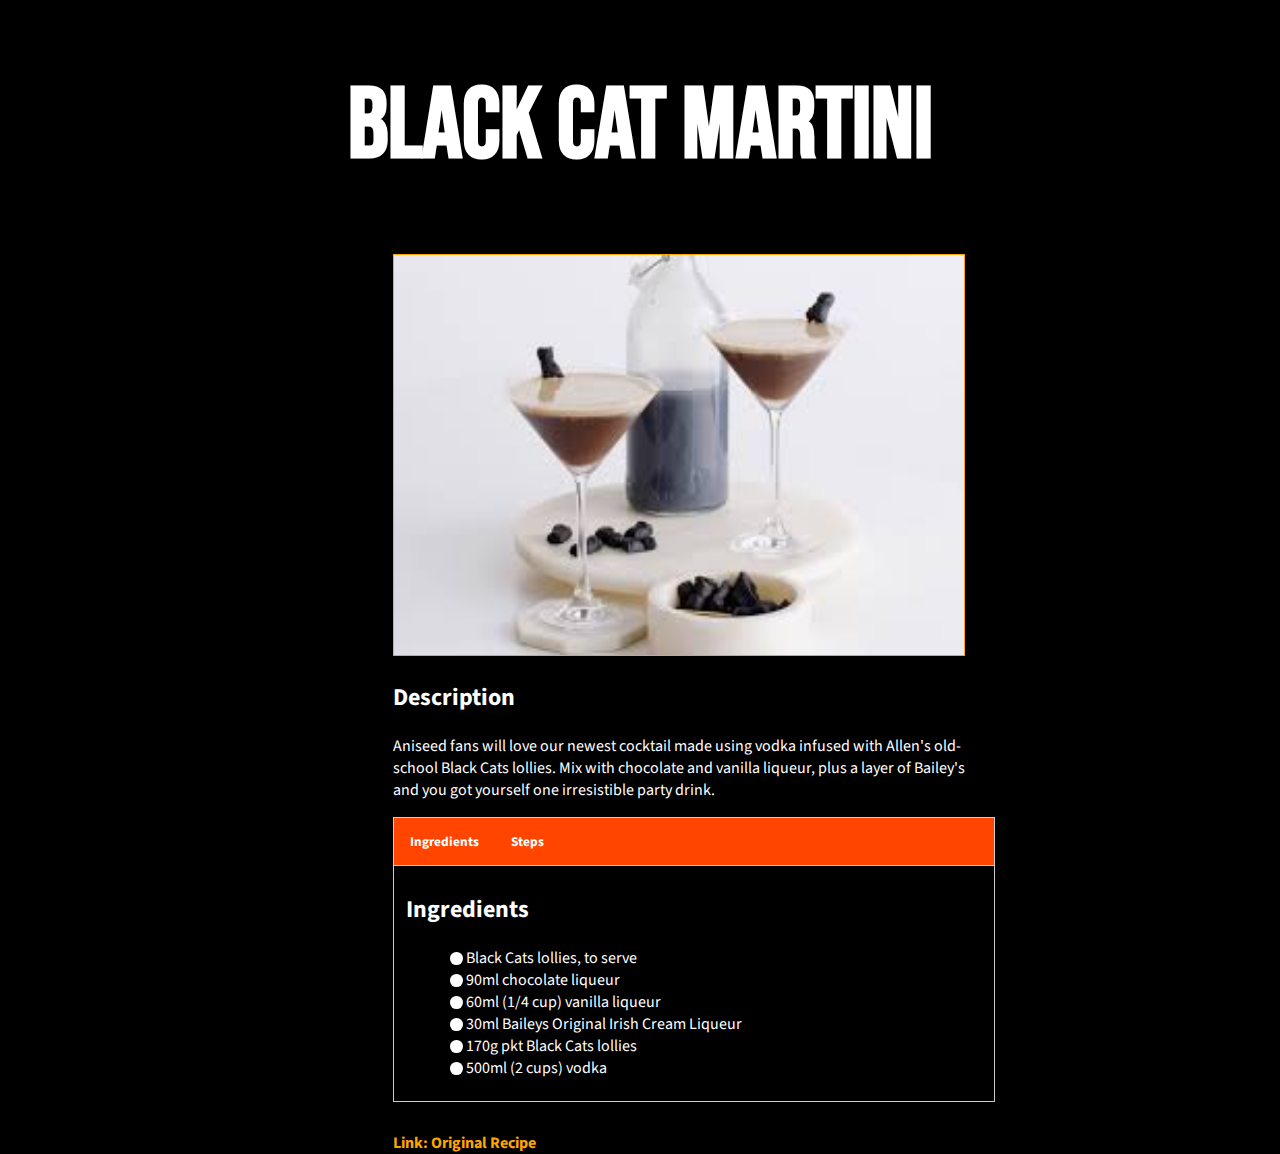
<file: recipes/black-cat-martini.html>
<!DOCTYPE html>
<html lang="en">
    <head>
        <meta charset="UTF-8">
        <meta name="viewport" content="width=device-width, initial-scale=1">

        <link rel="stylesheet" href="style.css">
        

        <link rel="preconnect" href="https://fonts.googleapis.com">
        <link rel="preconnect" href="https://fonts.gstatic.com" crossorigin>
        <link href="https://fonts.googleapis.com/css2?family=Bebas+Neue&display=swap" rel="stylesheet">

        <link rel="preconnect" href="https://fonts.googleapis.com">
        <link rel="preconnect" href="https://fonts.gstatic.com" crossorigin>
        <link href="https://fonts.googleapis.com/css2?family=Source+Sans+Pro&display=swap" rel="stylesheet">

        <title>Black Cat Martini</title>
    </head>

    <body>
        <h1>Black Cat Martini</h1>
        <img src="[data-uri]" alt="Two glasses of the Black Cat Martini in a perfectly curated scene">
        <h2>Description</h2>
        <p>Aniseed fans will love our newest cocktail made using vodka infused with Allen's old-school Black Cats lollies. Mix with chocolate and vanilla liqueur, plus a layer of Bailey's and you got yourself one irresistible party drink.</p>
        <div class="tab">
            <button class="tablinks" onclick="openSection(event, 'ingredients')" id="defaultOpen">Ingredients</button>
            <button class="tablinks" onclick="openSection(event, 'steps')">Steps</button>
        </div>

        <div id="ingredients" class="tabcontent">
            <h2>Ingredients</h2>
            <ul>
                <li><label><input type="checkbox">Black Cats lollies, to serve</li>
                <li><label><input type="checkbox">90ml chocolate liqueur</li>
                <li><label><input type="checkbox">60ml (1/4 cup) vanilla liqueur</li>
                <li><label><input type="checkbox">30ml Baileys Original Irish Cream Liqueur</li>
                <li><label><input type="checkbox">170g pkt Black Cats lollies</li>
                <li><label><input type="checkbox">500ml (2 cups) vodka</li>
            </ul>
        </div>
        <div id="steps" class="tabcontent">
            <h2>Steps</h2>
            <ol>
                <li>To make Black Cat vodka, place lollies in a 1L bottle. Top with vodka and seal with a lid. Set aside for 72 hours or up to 1 week to develop flavours, shaking the bottle occasionally to ensure the mixture is well combined. </li>
                <li>Thread lollies onto toothpicks. Fill a cocktail shaker with ice. Add chocolate liqueur , vanilla liqueur and 90ml Black Cat vodka. Shake until well combined. Divide between 2 martini glasses. Carefully pour in a layer of Baileys and top with lolly-threaded toothpicks to serve.</li>
            </ol>
        </div>
        <a href="https://www.taste.com.au/recipes/black-cat-martini-recipe/2w19zttv?r=recipes/halloweenpartyrecipes&c=fcc13ec9-16ed-4828-bb54-d2bd5c8b58bb/Halloween%20party%20recipes">Link: Original Recipe</a>

        <script src="script.js"></script>
    </body>
</html>
</file>
<file: recipes/style.css>
body {
    background-color: black;
    color: white;
}

h1 {
    font-family: 'Bebas Neue';
}

h2, p, li, a {
    font-family: 'Source Sans Pro';
}

img {
    width: 570px;
    height: 400px;
    border: solid orange 1px;
}

a {
    text-decoration: none;
    color: orange;
    font-weight: bold;
    position: absolute;
    margin-top: 30px;
}

[type=checkbox] {
    /* Before styling the checkbox, turn off the standard settings */
    -webkit-appearance: none;
    width: 0.8rem;
    height: 0.8rem;
    vertical-align: middle;
    color: rgb(228, 0, 38);
    border-radius: 50%;
    background: none;
    background-color: white;    
    /* Delay the interaction with the button visually */
    transition: background 300ms;
    cursor: pointer;
}

[type=checkbox]:hover {
    background-color: rgb(197, 197, 197);
}

[type=checkbox]:before {
    content: "";
    color: transparent;
    display: block;
    width: inherit;
    height: inherit;
    border-radius: inherit;
    background-size: contain;
}
  

[type=checkbox]:checked {
    background-color: orangered;
}

[type=checkbox]:checked::before{
    box-shadow: none;
    background-image: url("https://icons.veryicon.com/png/o/miscellaneous/zr_icon/checkbox-5.png");
}
  
#ingredients ul {
    left: 0;
    list-style: none;
  }

/* Style the tab */
.tab {
    overflow: hidden;
    border: 1px solid #ccc;
    background-color: orangered;
}

/* Style the buttons that are used to open the tab content */
.tab button {
    color: white;
    font-family: 'Source Sans Pro';
    font-weight: bold;
    background-color: inherit;
    float: left;
    border: none;
    outline: none;
    cursor: pointer;
    padding: 14px 16px;
    transition: 0.3s;
}

.tab button:hover {
    background-color: orange;
}

/* Style the tab content */
.tabcontent {
    display: none;
    padding: 6px 12px;
    border: 1px solid #ccc;
    border-top: none;
}

  @media (min-width: 576px) {
    img, h2, p, .tab, .tabcontent, a {
        margin-left: 385px;
    }
    
    #ingredients h2, #steps h2 {
        margin-left: 0px;
    }
    
    h1 {
        font-size: 100px;
        text-align: center;
    }

    p, .tab {
        width: 600px;
    }

    .tabcontent {
        width:576px; 
    }
  }
</file>
